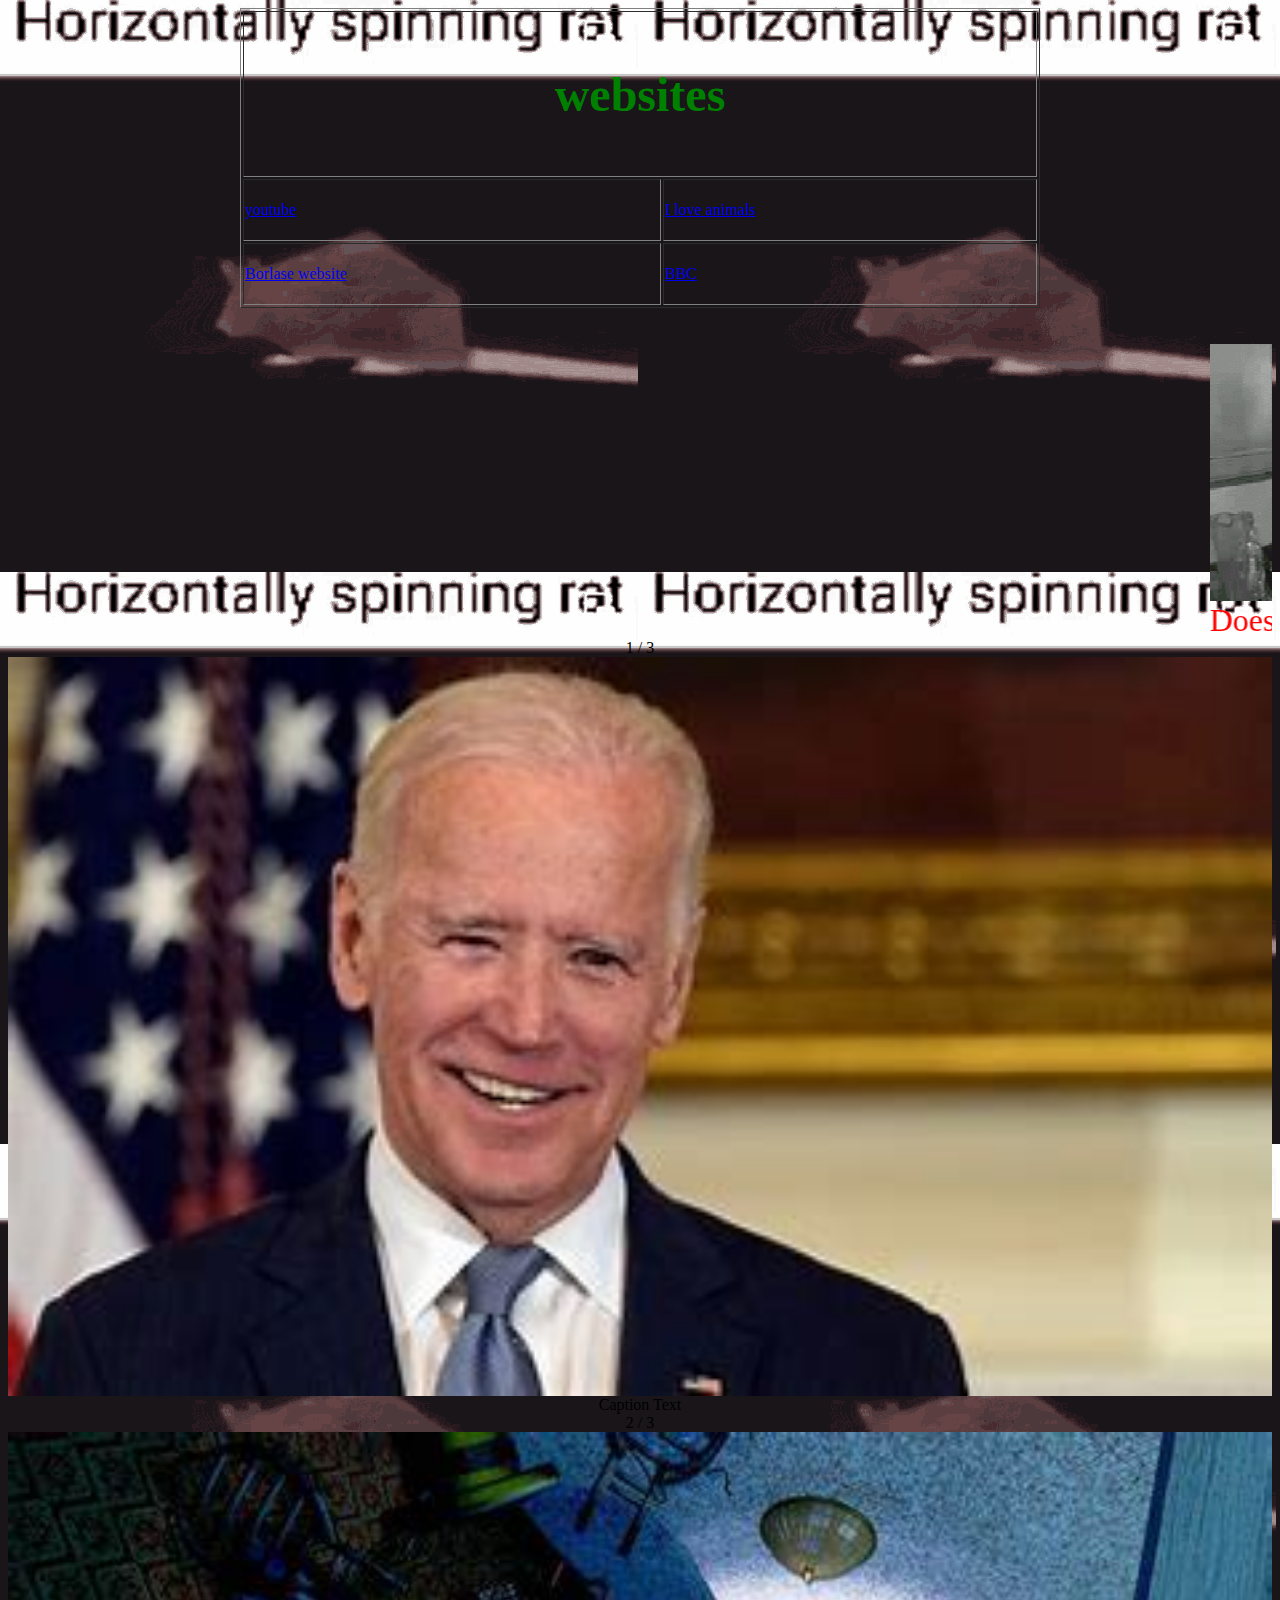
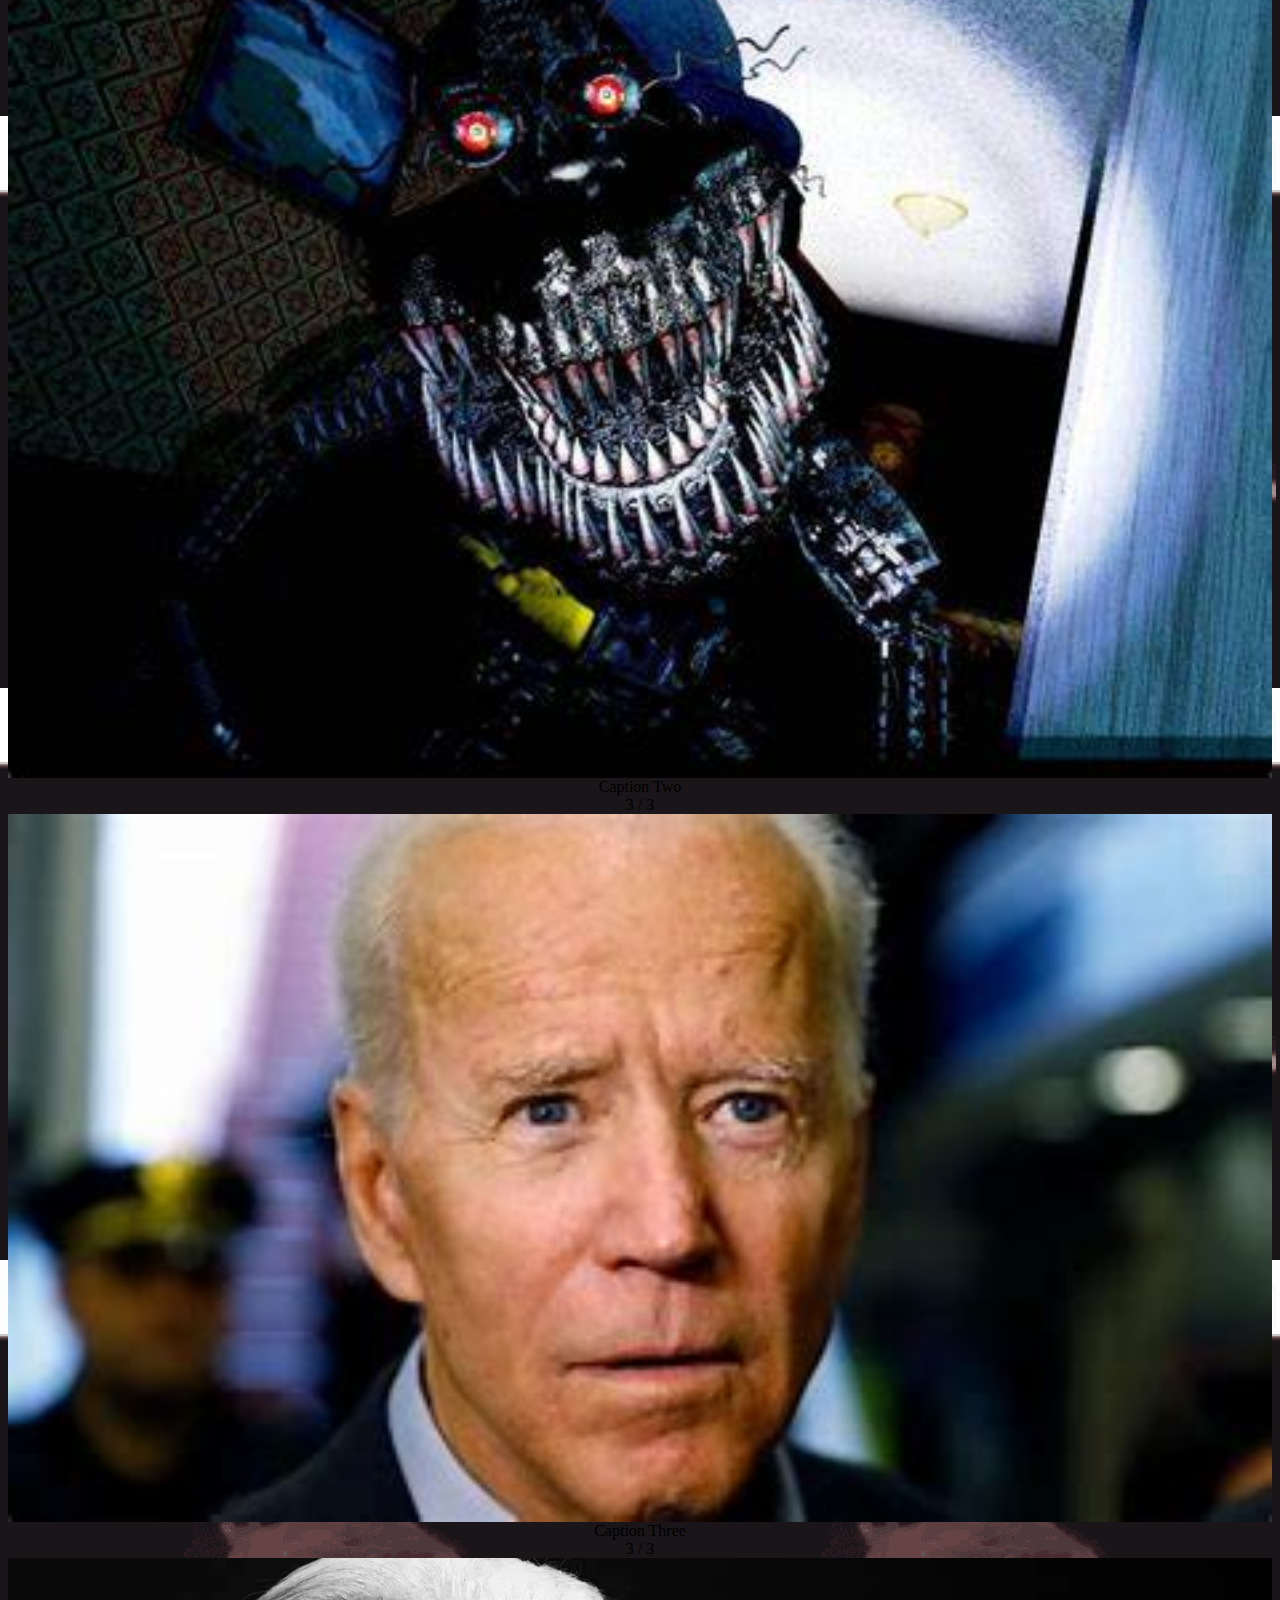
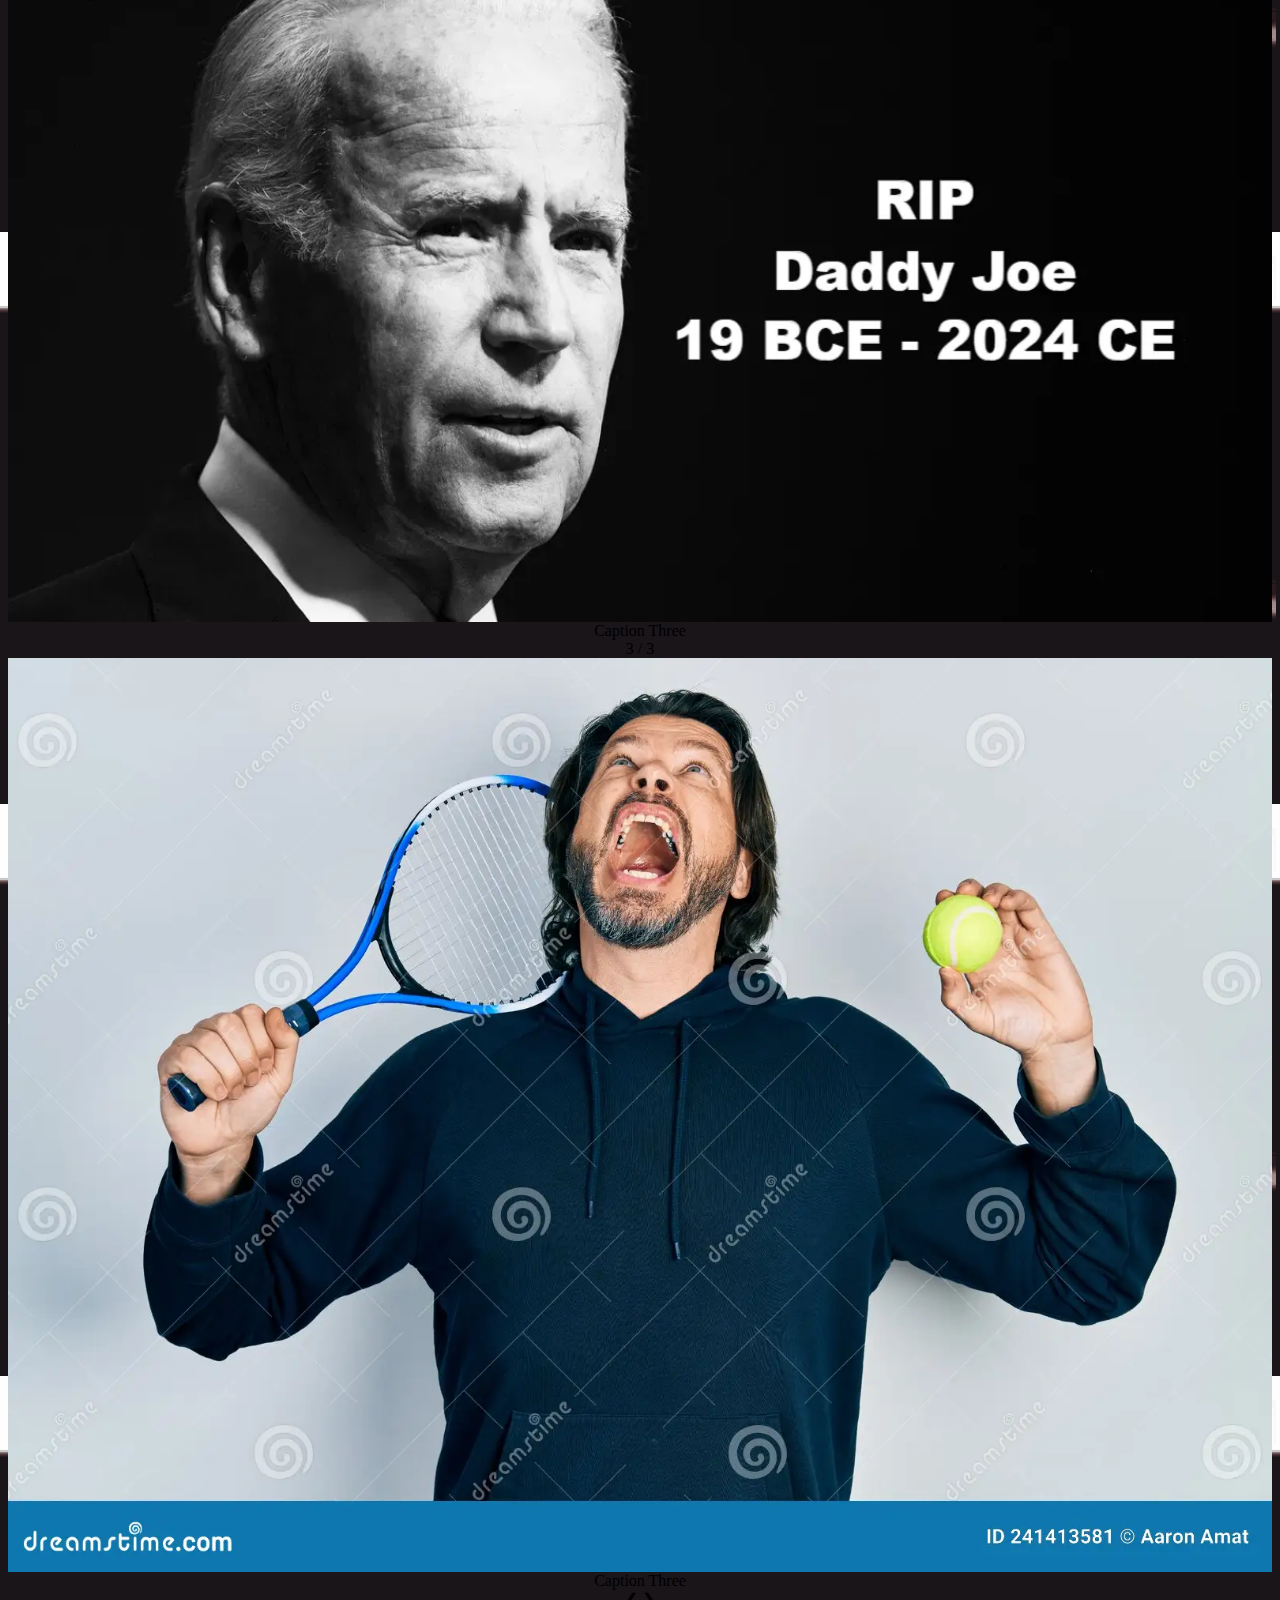
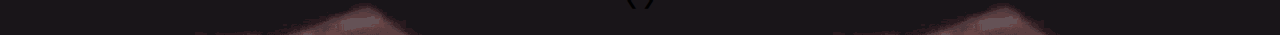
<file: index.html>
<html>
<body background=rat.gif width=100 height=100>
<center>
<table width=800 height=300 border=1>
<tr><td colspan=2 align=center> <font size=10><b><font color=green> websites</font></b></font></td></tr>
<tr><td><a href=https://www.youtube.com/watch?v=dQw4w9WgXcQ target=_blank> youtube<a></td><td><a href="/2019/AlleZ2019/ZachWebsite.html" target=_blank> I love animals</a></td></tr>
<tr><td><a href=https://www.swbgs.com/ target=_blank>  Borlase website<a></td><td><a href=https://www.bbc.com target=_blank> BBC  </a></td></tr>


</table>
<br><br>
<marquee><img src=infomercial.gif><br> <font color=red size=6> Does this ever happen to you?!?!</font>
</marquee>
<!-- Slideshow container -->
<div class="slideshow-container">

  <!-- Full-width images with number and caption text -->
  <div class="mySlides fade">
    <div class="numbertext">1 / 3</div>
    <img src="img1.jfif" style="width:100%">
    <div class="text">Caption Text</div>
  </div>

  <div class="mySlides fade">
    <div class="numbertext">2 / 3</div>
    <img src="img2.jfif" style="width:100%">
    <div class="text">Caption Two</div>
  </div>

  <div class="mySlides fade">
    <div class="numbertext">3 / 3</div>
    <img src="img3.jfif" style="width:100%">
    <div class="text">Caption Three</div>
  </div>
<div class="mySlides fade">
    <div class="numbertext">3 / 3</div>
    <img src="img5.webp" style="width:100%">
    <div class="text">Caption Three</div>
  </div>
<div class="mySlides fade">
    <div class="numbertext">3 / 3</div>
    <img src="img4.webp" style="width:100%">
    <div class="text">Caption Three</div>
  </div>
  <!-- Next and previous buttons -->
  <a class="prev" onclick="plusSlides(-1)">&#10094;</a>
  <a class="next" onclick="plusSlides(1)">&#10095;</a>
</div>
<br>
</file>
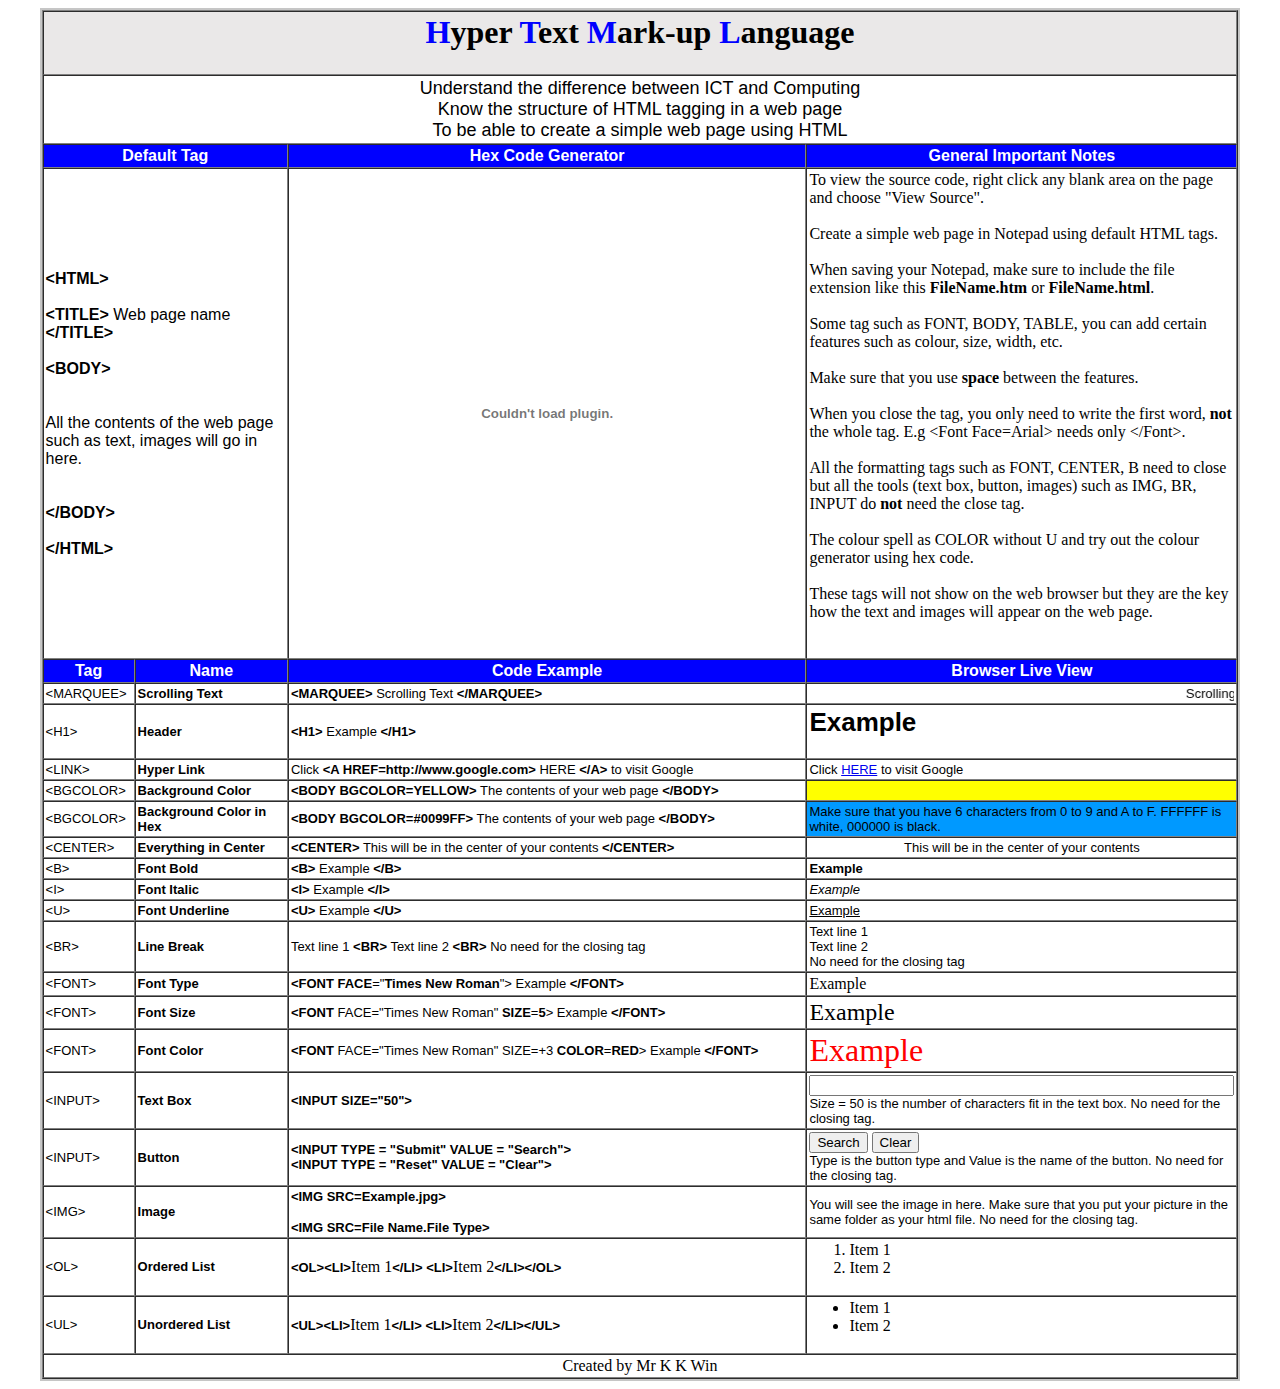
<file: htmlstuff.html>
<HTML><BODY>
<CENTER>
  <TABLE borderColor=#c6c6c6 cellSpacing=0 cellPadding=0 width="95%" align=center border=1>
  <TBODY>
  <TR>
    <TD><TABLE cellSpacing=0 cellPadding=2 width="100%" border=1>
        <TBODY>
        <TR><TD bgColor="#eae8e8" colSpan=4><H1 align=center><font color="#0000FF">H</font>yper  <font color="#0000FF">T</font>ext  <font color="#0000FF">M</font>ark-up  <font color="#0000FF">L</font>anguage</H1></TD></TR>
        <TR><TD colspan="4" align="center"><font face="Arial" size="+1">
        Understand the difference between ICT and Computing<br>
        Know the structure of HTML tagging in a web page<br>
        To be able to create a simple web page using HTML</font>
</TD></TR>
        <TR bgcolor="#0000FF">
          <TD colspan=2 align="center"><font face="Arial" color=white><b>Default Tag</b></font></TD>
          <TD align="center"><font face="Arial" color=white><b>Hex Code Generator</b></font></TD>
          <TD align="center"><font face="Arial" color=white><b>General Important Notes</b></font></TD>
        </TR>
        
	<TR><TD colspan=2 align="left"><font face="Arial" size=3>
    <b>&lt;HTML&gt;<br>
    <br>&lt;TITLE&gt;</b> Web page name <b>&lt;/TITLE&gt;<br>
    <br>&lt;BODY&gt;</b><br><br>
    <br>All the contents of the web page such as text, images will go in here.<br><br>
    <br><b>&lt;/BODY&gt;<br>
    <br>&lt;/HTML&gt;</b></font></TD>
    
    <TD align="center"><object classid="clsid:D27CDB6E-AE6D-11CF-96B8-444553540000" id="obj1" codebase="http://download.macromedia.com/pub/shockwave/cabs/flash/swflash.cab#version=6,0,40,0" border="0" width="480" height="480">
<param name="movie" value="http://www.2createawebsite.com/build/color.swf">
<param name="quality" value="High">
<embed src="http://www.2createawebsite.com/build/color.swf" pluginspage="http://www.macromedia.com/go/getflashplayer" type="application/x-shockwave-flash" name="obj1" width="485" height="485" quality="High"></object></TD>

    <TD align="left" valign="top">To view the source code, right click any blank area on the page and choose "View Source".<br>
    <br>Create a simple web page in Notepad using default HTML tags.<br>
    <br>When saving your Notepad, make sure to include the file extension like this <b>FileName.htm</b> or <b>FileName.html</b>.<br>
    <br>Some tag such as FONT, BODY, TABLE, you can add certain features such as colour, size, width, etc.<br>
    <br>Make sure that you use <b>space</b> between the features.<br>
    <br>When you close the tag, you only need to write the first word, <b>not</b> the whole tag. E.g &lt;Font Face=Arial&gt; needs only &lt;/Font&gt;.<br>
    <br>All the formatting tags such as FONT, CENTER, B need to close but all the tools (text box, button, images) such as IMG, BR, INPUT do <b>not</b> need the close tag.<br>
    <br>The colour spell as COLOR without U and try out the colour generator using hex code.<br>
    <br>These tags will not show on the web browser but they are the key how the text and images will appear on the web page.
    </TD>
    </TR>

        <TR bgcolor="#0000FF">
          <TD width="8%" align="center"><font face="Arial" color=white><b>Tag</b></font></TD>
          <TD width="17%" align="center"><font face="Arial" color=white><b>Name</b></font></TD>
          <TD width="45%" align="center"><font face="Arial" color=white><b>Code Example</b></font></TD>
          <TD width="30%" align="center"><font face="Arial" color=white><b>Browser Live View</b></font></TD>
        </TR>

        <TR>
          <TD><font face="Arial" size=2>&lt;MARQUEE&gt;</font></TD>
          <TD><font face="Arial" size=2><b>Scrolling Text</b></font></TD>
          <TD><font face="Arial" size=2><b>&lt;MARQUEE&gt;</b> Scrolling Text <b>&lt;/MARQUEE&gt;</b></font></TD>
          <TD><font face="Arial" size=2><marquee>Scrolling Text</marquee></font></TD>
        </TR>

        <TR>
          <TD><font face="Arial" size=2>&lt;H1&gt;</font></TD>
          <TD><font face="Arial" size=2><b>Header</b></font></TD>
          <TD><font face="Arial" size=2><b>&lt;H1&gt;</b> Example <b>&lt;/H1&gt;</b></font></TD>
          <TD><font face="Arial" size=2><H1>Example</H1></font></TD>
        </TR>

        <TR>
          <TD><font face="Arial" size=2>&lt;LINK&gt;</font></TD>
          <TD><font face="Arial" size=2><b>Hyper Link</b></font></TD>
          <TD><font face="Arial" size=2>Click <b>&lt;A HREF=http://www.google.com&gt;</b> HERE <b>&lt;/A&gt;</b> to visit Google</font></TD>
          <TD><font face="Arial" size=2>Click <A href="http://www.google.com/">HERE</A> to visit Google</font></TD>
        </TR>

        <TR>
          <TD><font face="Arial" size=2>&lt;BGCOLOR&gt;</font></TD>
          <TD><font face="Arial" size=2><b>Background Color</b></font></TD>
          <TD><font face="Arial" size=2><b>&lt;BODY BGCOLOR=YELLOW&gt;</b> The contents of your web page <b>&lt;/BODY&gt;</b></font></TD>
          <TD bgcolor="yellow"></TD>
        </TR>

        <TR>
          <TD><font face="Arial" size=2>&lt;BGCOLOR&gt;</font></TD>
          <TD><font face="Arial" size=2><b>Background Color in Hex</b></font></TD>
          <TD><font face="Arial" size=2><b>&lt;BODY BGCOLOR=#0099FF&gt;</b> The contents of your web page <b>&lt;/BODY&gt;</b></font></TD>
          <TD bgcolor="#0099FF"><font face="Arial" size=2>Make sure that you have 6 characters from 0 to 9 and A to F. FFFFFF is white, 000000 is black.</font></TD>
        </TR>

        <TR>
          <TD><font face="Arial" size=2>&lt;CENTER&gt;</font></TD>
          <TD><font face="Arial" size=2><b>Everything in Center</b></font></TD>
          <TD><font face="Arial" size=2><b>&lt;CENTER&gt;</b> This will be in the center of your contents <b>&lt;/CENTER&gt;</b></font></TD>
          <TD align=center><font face="Arial" size=2>This will be in the center of your contents</font></TD>
        </TR>

        <TR>
          <TD><font face="Arial" size=2>&lt;B&gt;</font></TD>
          <TD><font face="Arial" size=2><b>Font Bold</b></font></TD>
          <TD><font face="Arial" size=2><b>&lt;B&gt;</b> Example <b>&lt;/B&gt;</b></font></TD>
          <TD><font face="Arial" size=2><b>Example</b></font></TD>
        </TR>

        <TR>
          <TD><font face="Arial" size=2>&lt;I&gt;</font></TD>
          <TD><font face="Arial" size=2><b>Font Italic</b></font></TD>
          <TD><font face="Arial" size=2><b>&lt;I&gt;</b> Example <b>&lt;/I&gt;</b></font></TD>
          <TD><font face="Arial" size=2><i>Example</i></font></TD>
        </TR>

        <TR>
          <TD><font face="Arial" size=2>&lt;U&gt;</font></TD>
          <TD><font face="Arial" size=2><b>Font Underline</b></font></TD>
          <TD><font face="Arial" size=2><b>&lt;U&gt;</b> Example <b>&lt;/U&gt;</b></font></TD>
          <TD><font face="Arial" size=2><u>Example</u></font></TD>
        </TR>

        <TR>
          <TD><font face="Arial" size=2>&lt;BR&gt; </font></TD>
          <TD><font face="Arial" size=2><b>Line Break</b></font></TD>
          <TD><font face="Arial" size=2>Text line 1 <b>&lt;BR&gt;</b> Text line 2 <b>&lt;BR&gt;</b> No need for the closing tag</font></TD>
          <TD><font face="Arial" size=2>Text line 1<br>Text line 2<br>No need for the closing tag</font></TD>
        </TR>

        <TR>
          <TD><font face="Arial" size=2>&lt;FONT&gt;</font></TD>
          <TD><font face="Arial" size=2><b>Font Type</b></font></TD>
          <TD><font face="Arial" size=2><b>&lt;FONT</b> <b>FACE</b>="<b>Times New Roman</b>"&gt; Example <b>&lt;/FONT&gt;</b></font></TD>
          <TD><font face="Times New Roman">Example</font></TD>
		</TR>

        <TR>
          <TD><font face="Arial" size=2>&lt;FONT&gt;</font></TD>
          <TD><font face="Arial" size=2><b>Font Size</b></font></TD>
          <TD><font face="Arial" size=2><b>&lt;FONT</b> FACE="Times New Roman" <b>SIZE</b>=<b>5</b>&gt; Example <b>&lt;/FONT&gt;</b></font></TD>
          <TD><font face="Times New Roman" size=5>Example</font></TD>
        </TR>

        <TR>
          <TD><font face="Arial" size=2>&lt;FONT&gt;</font></TD>
          <TD><font face="Arial" size=2><b>Font Color</b></font></TD>
          <TD><font face="Arial" size=2><b>&lt;FONT</b> FACE="Times New Roman" SIZE=+3 <b>COLOR</b>=<b>RED</b>&gt; Example <b>&lt;/FONT&gt;</b></font></TD>
          <TD><font face="Times New Roman" color=#ff0000 size=+3>Example</font></TD>
        </TR>

        <TR>
          <TD><font face="Arial" size=2>&lt;INPUT&gt;</font></TD>
          <TD><font face="Arial" size=2><b>Text Box</b></font></TD>
          <TD><font face="Arial" size=2><b>&lt;INPUT SIZE="50"&gt;</b></font></TD>
          <TD><input size =50><br><font size="2" face="Arial">Size = 50 is the number of characters fit in the text box. No need for the closing tag.</font></TD>
        </TR>

        <TR>
          <TD><font face="Arial" size=2>&lt;INPUT&gt;</font></TD>
          <TD><font face="Arial" size=2><b>Button</b></font></TD>
          <TD><font face="Arial" size=2><b>&lt;INPUT TYPE = "Submit" VALUE = "Search"&gt; <br> &lt;INPUT TYPE = "Reset" VALUE = "Clear"&gt;</b></font></TD>
          <TD><input type="Submit" value="Search"> <input type="Reset" value="Clear"><br><font size="2" face="Arial">Type is the button type and Value is the name of the button. No need for the closing tag.</font></TD>
        </TR>

        <TR>
          <TD><font face="Arial" size=2>&lt;IMG&gt;</font></TD>
          <TD><font face="Arial" size=2><b>Image</b></font></TD>
          <TD><p><font face="Arial" size=2><b>&lt;IMG SRC=Example.jpg&gt;</b></font></p>
              <p><font size="2" face="Arial"><b>&lt;IMG SRC=File Name.File Type&gt;</b></font></p></TD>
          <TD><font size="2" face="Arial">You will see the image in here. Make sure that you put your picture in the same folder as your html file. No need for the closing tag.</font></TD>
		</TR>
        
        <TR>
          <TD><font face="Arial" size=2>&lt;OL&gt;</font></TD>
          <TD><font face="Arial" size=2><b>Ordered List</b></font></TD>
          <TD><p><font face="Arial" size=2><b>&lt;OL&gt;&lt;LI&gt;</b></font>Item 1<font face="Arial" size=2><b>&lt;/LI&gt; &lt;LI&gt;</b></font>Item 2<font face="Arial" size=2><b>&lt;/LI&gt;&lt;/OL&gt;</b></font></p></TD>
          <TD><ol><li>Item 1</li><li>Item 2</li></ol></TD>
		</TR>
        
        <TR>
          <TD><font face="Arial" size=2>&lt;UL&gt;</font></TD>
          <TD><font face="Arial" size=2><b>Unordered List</b></font></TD>
          <TD><p><font face="Arial" size=2><b>&lt;UL&gt;&lt;LI&gt;</b></font>Item 1<font face="Arial" size=2><b>&lt;/LI&gt; &lt;LI&gt;</b></font>Item 2<font face="Arial" size=2><b>&lt;/LI&gt;&lt;/UL&gt;</b></font></p></TD>
          <TD><ul><li>Item 1</li><li>Item 2</li></ul></TD>
		</TR>
<tr><td colspan=4 align=center>Created by Mr K K Win</td></tr>
</TBODY></TABLE>
</BODY></HTML>
</file>
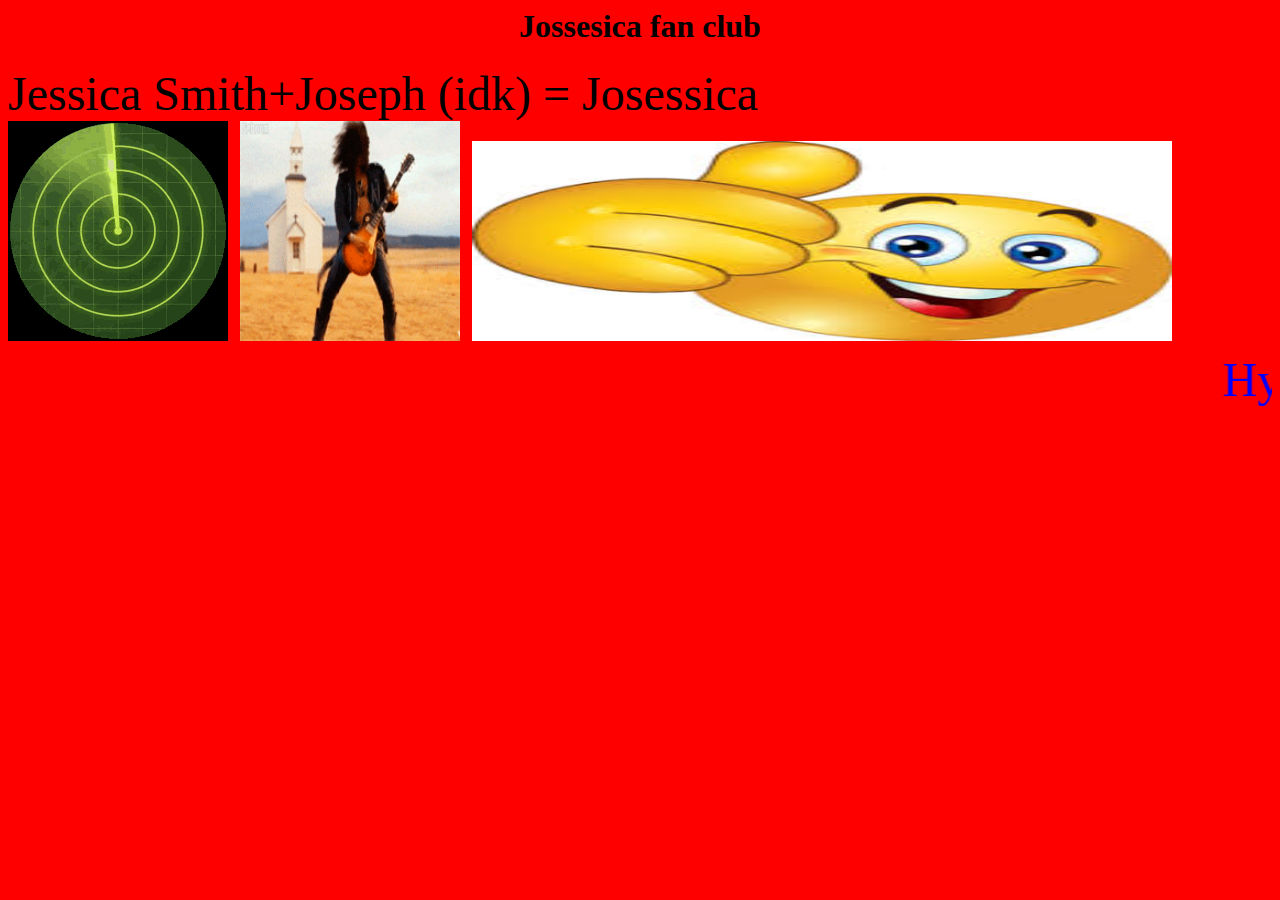
<file: josessicafanclub.html>
<html>
<body bgcolor=red>
<h1> 
<center>
Jossesica fan club
</h1>
<font size=10> Jessica Smith+Joseph (idk) = Josessica<br>
<img src=Jess.gif>
<img src=DontWorry.gif width= 220 height=220>
<img src=ItsFine.jpeg width=700 height=200>
<br>
<marquee> <font color=blue> Hydration for the Nation!!!!! </marquee>
</body>
</html>
</file>
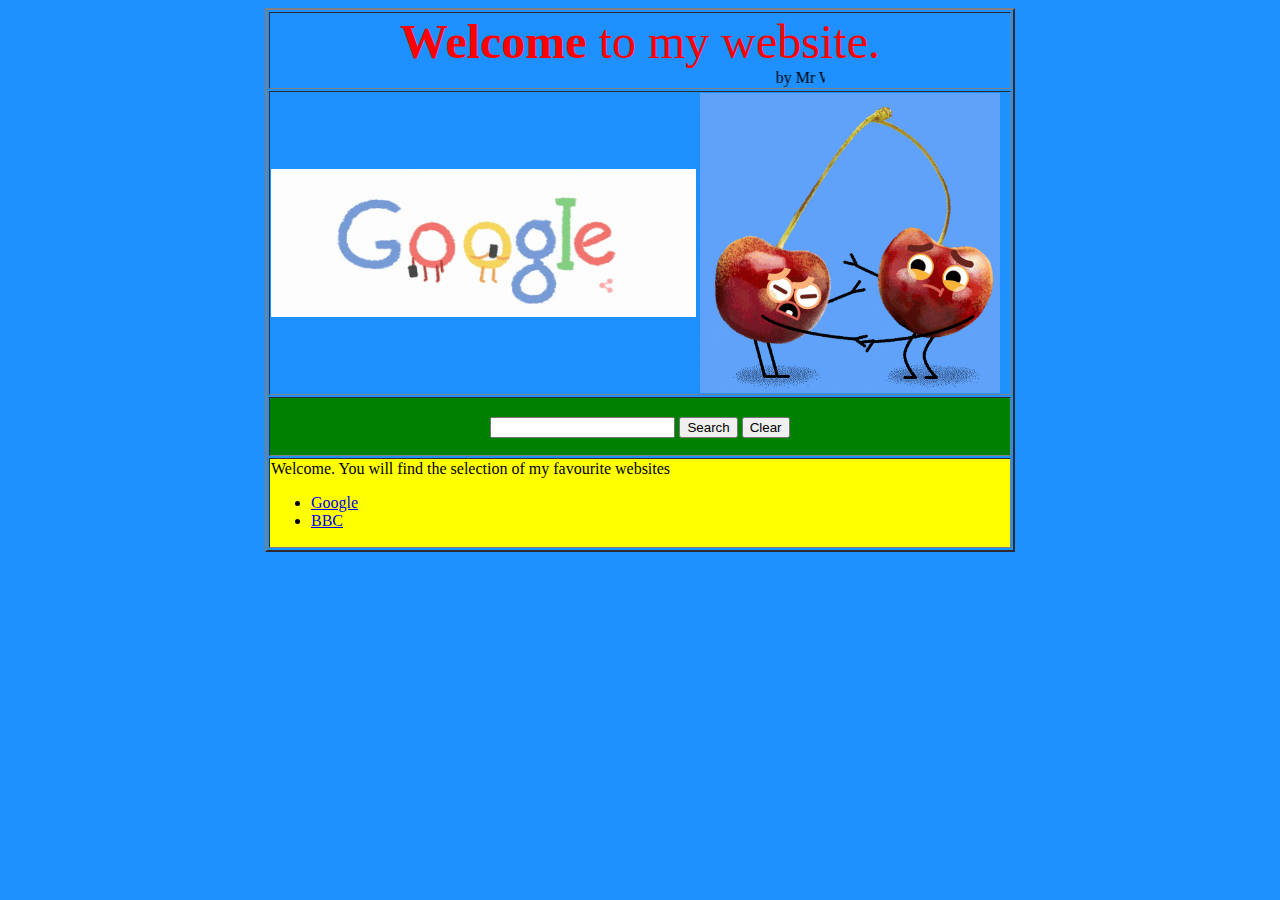
<file: mrwinsite.html>
<html>
<body bgcolor=#1E90FF>
<center>
<table border=2 width=750>
<tr align=center><td><font color=red size=12>
<center><b>Welcome</b> to my website.</font></center>
<marquee width=50%><font color=black>
by Mr Win
</marquee></font>
</td></tr>
<tr><td>
<a href=https://www.google.co.uk/><img src=googlegif.gif width=425 length=600 valign=middle><a>
<img src=cherry.gif width=300 length=200 valign=middle>

</td></tr>
<tr bgcolor=green><td>
<br><center><form action="/action_page.php">
  <label for="email"></label>
  <input>
  <input type="submit" value="Search">
  
  
  <input type="submit" value="Clear">
 
</form></center>
</td></tr>
<tr bgcolor=yellow><td>
Welcome. You will find the selection of my favourite websites

<ul><li><a href=https://www.google.co.uk/>Google</a>
<li><a href=https://www.bbc.com/>BBC</a>
</td></tr>
</center>
</body>
</html>
</file>
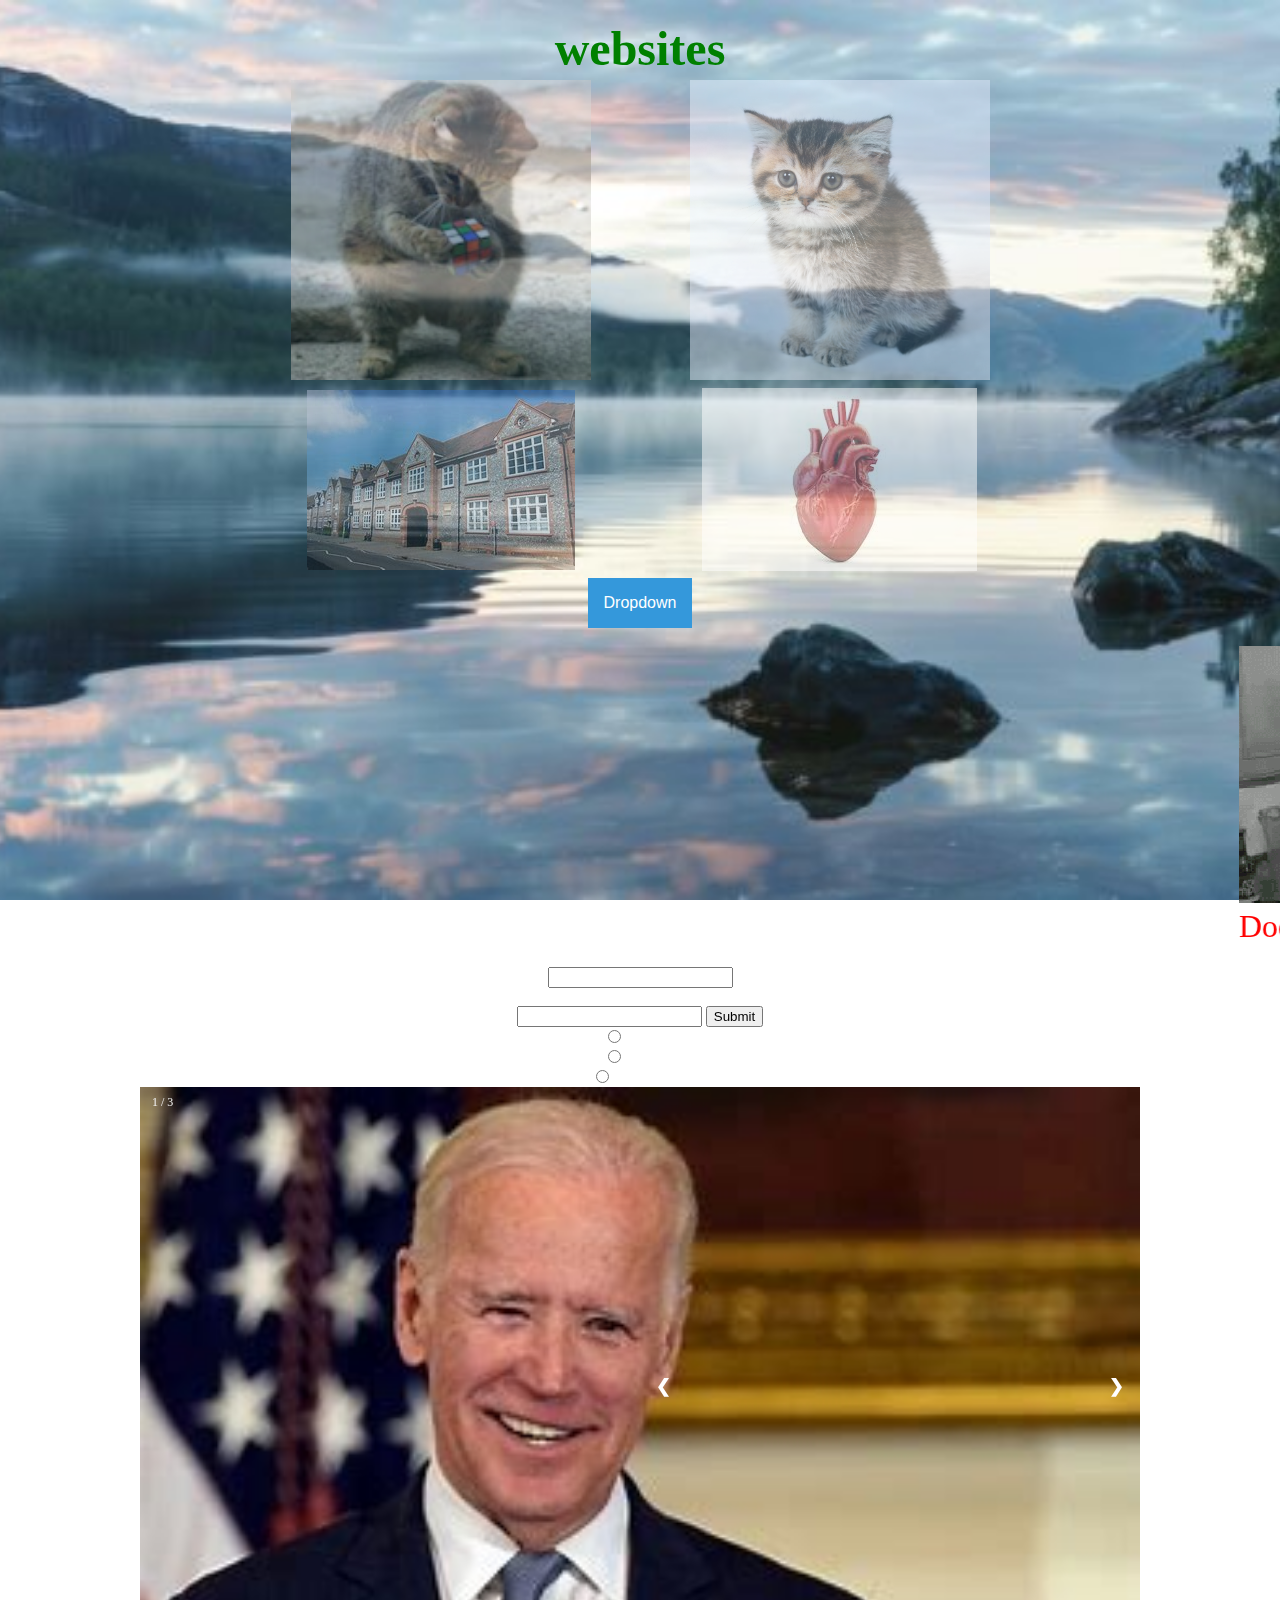
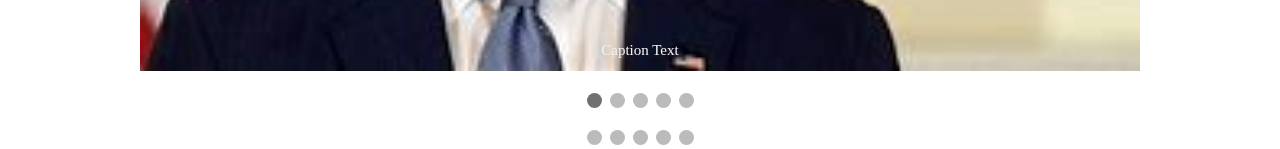
<file: table.html>
<!DOCTYPE html>
<html>
<link rel="stylesheet" href="css.css">
<meta name="viewport" content="width=device-width, initial-scale=1">
<style>
body, html {
  height: 100%;
  margin: 0;
}

.bg {
  /* The image used */
  background-image: url("water.jpg");
	position:fixed;
  /* Full height */
  height: 100%; 
	width:100%;

  /* Center and scale the image nicely */
  background-position: center center;
  background-repeat: no-repeat;
  background-size: cover;

	z-index:-10;
}
</style>
<body>
<div class="bg"></div>
<center>
<br>
<table width=800 height=300 border=0><font color=white>

<tr><td colspan=2 align=center> <font size=10><b><font color=green> websites</font></b></font></td></tr>
<tr><td class="table-div" align=center><a href=https://www.youtube.com/watch?v=dQw4w9WgXcQ target=_blank> <img src=mrwin.jpg width=300 height=300><a></td><td class="table-div" align=center><a href="https://datguy888.github.io/zachwebsite/ZachWebsite.html" target=_blank><img src=kitten.jfif width=300 height=300></a></td></tr>
<tr><td class="table-div" align=center><a href=https://www.swbgs.com/ target=_blank> <img src=borlase.jfif><a></td><td class="table-div" align=center><a href=https://datguy888.github.io/zachwebsite/josessicafanclub.html target=_blank> <img src=heart.jpeg>  </a></td></tr>
</font>
</table>
<div class="dropdown">
  <button onclick="myFunction()" class="dropbtn">Dropdown</button>
  <div id="myDropdown" class="dropdown-content">
    <a href="https://www.verstappen.com/" target=_blank>best f1 driver</a>
    <a href="https://www.flowee.cz/floweecity/smart-cities/6554-mame-nejhorsi-pudu-v-eu-pomoct-muze-mestske-kompostovani-rika-tomas-hodek" target=_blank>hodek</a>
    <a href="https://www.gov.uk/rubbish-collection-day" target=_blank>Matthew's wrestling skills</a>
  </div>
</div>
<style>
/* Dropdown Button */
.dropbtn {
  background-color: #3498DB;
  color: white;
  padding: 16px;
  font-size: 16px;
  border: none;
  cursor: pointer;
}

/* Dropdown button on hover & focus */
.dropbtn:hover, .dropbtn:focus {
  background-color: #2980B9;
}

/* The container <div> - needed to position the dropdown content */
.dropdown {
  position: relative;
  display: inline-block;
}

/* Dropdown Content (Hidden by Default) */
.dropdown-content {
  display: none;
  position: absolute;
  background-color: #f1f1f1;
  min-width: 160px;
  box-shadow: 0px 8px 16px 0px rgba(0,0,0,0.2);
  z-index: 1;
}

/* Links inside the dropdown */
.dropdown-content a {
  color: black;
  padding: 12px 16px;
  text-decoration: none;
  display: block;
}

/* Change color of dropdown links on hover */
.dropdown-content a:hover {background-color: green;}

/* Show the dropdown menu (use JS to add this class to the .dropdown-content container when the user clicks on the dropdown button) */
.show {display:block;}
</style>
<script>
/* When the user clicks on the button,
toggle between hiding and showing the dropdown content */
function myFunction() {
  document.getElementById("myDropdown").classList.toggle("show");
}

// Close the dropdown menu if the user clicks outside of it
window.onclick = function(event) {
  if (!event.target.matches('.dropbtn')) {
    var dropdowns = document.getElementsByClassName("dropdown-content");
    var i;
    for (i = 0; i < dropdowns.length; i++) {
      var openDropdown = dropdowns[i];
      if (openDropdown.classList.contains('show')) {
        openDropdown.classList.remove('show');
      }
    }
  }
}
</script>
<br><br>
<marquee><img src=infomercial.gif><br> <font color=red size=6> Does this ever happen to you?!?!</font>
</marquee>
<form class="pw-form">
  <label for="user">please give me your email for your bank:</label><br>
  <input type="text" id="email" name="email"><br>
  <label for="password">password for ur bank pls:</label><br>
  <input type="text" id="password" name="password">
  <input type="submit" value="Submit"><br>
<input type="radio" id="html" name="fav_language" value="HTML">
  <label for="html">HTML</label><br>
  <input type="radio" id="python" name="fav_language" value="python">
  <label for="python">python</label><br>
  <input type="radio" id="javascript" name="fav_language" value="JavaScript">
  <label for="javascript">JavaScript</label>

</form>


<!-- Slideshow container -->
<div class="slideshow-container">

  <!-- Full-width images with number and caption text -->
  <div class="mySlides fade">
    <div class="numbertext">1 / 3</div>
    <img src="img1.jfif" style="width: 100%">
    <div class="text">Caption Text</div>
  </div>

  <div class="mySlides fade">
    <div class="numbertext">2 / 3</div>
    <img src="img2.jfif" style="width: 100%">
    <div class="text">Caption Two</div>
  </div>

  <div class="mySlides fade">
    <div class="numbertext">3 / 3</div>
    <img src="img3.jfif" style="width: 100%">
    <div class="text">Caption Three</div>
  </div>
<div class="mySlides fade">
    <div class="numbertext">3 / 3</div>
    <img src="img5.webp" style="width: 100%">
    <div class="text">Caption Three</div>
  </div>
<div class="mySlides fade">
    <div class="numbertext">3 / 3</div>
    <img src="img4.webp" style="width: 100%">
    <div class="text">Caption Three</div>
  </div>
  <!-- Next and previous buttons -->
  <a class="prev" onclick="plusSlides(-1)">&#10094;</a>
  <a class="next" onclick="plusSlides(1)">&#10095;</a>
</div>
<br>

<!-- The dots/circles -->
<div style="text-align:center">
  <span class="dot" onclick="currentSlide(1)"></span>
  <span class="dot" onclick="currentSlide(2)"></span>
  <span class="dot" onclick="currentSlide(3)"></span>
<span class="dot" onclick="currentSlide(4)"></span>
<span class="dot" onclick="currentSlide(5)"></span>
</div>
<style>
* {box-sizing:border-box}

/* Slideshow container */
.slideshow-container {
  max-width: 1000px;
  position: relative;
  margin: auto;
}

/* Hide the images by default */
.mySlides {
  display: none;
}

/* Next & previous buttons */
.prev, .next {
  cursor: pointer;
  position: absolute;
  top: 50%;
  width: auto;
  margin-top: -22px;
  padding: 16px;
  color: white;
  font-weight: bold;
  font-size: 18px;
  transition: 0.6s ease;
  border-radius: 0 3px 3px 0;
  user-select: none;
}

/* Position the "next button" to the right */
.next {
  right: 0;
  border-radius: 3px 0 0 3px;
}

/* On hover, add a black background color with a little bit see-through */
.prev:hover, .next:hover {
  background-color: rgba(0,0,0,0.8);
}

/* Caption text */
.text {
  color: #f2f2f2;
  font-size: 15px;
  padding: 8px 12px;
  position: absolute;
  bottom: 8px;
  width: 100%;
  text-align: center;
}

/* Number text (1/3 etc) */
.numbertext {
  color: #f2f2f2;
  font-size: 12px;
  padding: 8px 12px;
  position: absolute;
  top: 0;
}

/* The dots/bullets/indicators */
.dot {
  cursor: pointer;
  height: 15px;
  width: 15px;
  margin: 0 2px;
  background-color: #bbb;
  border-radius: 50%;
  display: inline-block;
  transition: background-color 0.6s ease;
}

.active, .dot:hover {
  background-color: #717171;
}

/* Fading animation */
.fade {
  animation-name: fade;
  animation-duration: 1.5s;
}

@keyframes fade {
  from {opacity: .4}
  to {opacity: 1}
}
</style>
<script>
let slideIndex = 1;
showSlides(slideIndex);

// Next/previous controls
function plusSlides(n) {
  showSlides(slideIndex += n);
}

// Thumbnail image controls
function currentSlide(n) {
  showSlides(slideIndex = n);
}

function showSlides(n) {
  let i;
  let slides = document.getElementsByClassName("mySlides");
  let dots = document.getElementsByClassName("dot");
  if (n > slides.length) {slideIndex = 1}
  if (n < 1) {slideIndex = slides.length}
  for (i = 0; i < slides.length; i++) {
    slides[i].style.display = "none";
  }
  for (i = 0; i < dots.length; i++) {
    dots[i].className = dots[i].className.replace(" active", "");
  }
  slides[slideIndex-1].style.display = "block";
  dots[slideIndex-1].className += " active";
}
</script>
</center>
</body>
</html>
</div>
<br>

<!-- The dots/circles -->
<div style="text-align:center">
  <span class="dot" onclick="currentSlide(1)"></span>
  <span class="dot" onclick="currentSlide(2)"></span>
  <span class="dot" onclick="currentSlide(3)"></span>
<span class="dot" onclick="currentSlide(4)"></span>
<span class="dot" onclick="currentSlide(5)"></span>
</div>
<style>
* {box-sizing:border-box}

/* Slideshow container */
.slideshow-container {
  max-width: 1000px;
  position: relative;
  margin: auto;
}

/* Hide the images by default */
.mySlides {
  display: none;
}

/* Next & previous buttons */
.prev, .next {
  cursor: pointer;
  position: absolute;
  top: 50%;
  width: auto;
  margin-top: -22px;
  padding: 16px;
  color: white;
  font-weight: bold;
  font-size: 18px;
  transition: 0.6s ease;
  border-radius: 0 3px 3px 0;
  user-select: none;
}

/* Position the "next button" to the right */
.next {
  right: 0;
  border-radius: 3px 0 0 3px;
}

/* On hover, add a black background color with a little bit see-through */
.prev:hover, .next:hover {
  background-color: rgba(0,0,0,0.8);
}

/* Caption text */
.text {
  color: #f2f2f2;
  font-size: 15px;
  padding: 8px 12px;
  position: absolute;
  bottom: 8px;
  width: 100%;
  text-align: center;
}

/* Number text (1/3 etc) */
.numbertext {
  color: #f2f2f2;
  font-size: 12px;
  padding: 8px 12px;
  position: absolute;
  top: 0;
}

/* The dots/bullets/indicators */
.dot {
  cursor: pointer;
  height: 15px;
  width: 15px;
  margin: 0 2px;
  background-color: #bbb;
  border-radius: 50%;
  display: inline-block;
  transition: background-color 0.6s ease;
}

.active, .dot:hover {
  background-color: #717171;
}

/* Fading animation */
.fade {
  animation-name: fade;
  animation-duration: 1.5s;
}

@keyframes fade {
  from {opacity: .4}
  to {opacity: 1}
}
</style>
<script>
let slideIndex = 1;
showSlides(slideIndex);

// Next/previous controls
function plusSlides(n) {
  showSlides(slideIndex += n);
}

// Thumbnail image controls
function currentSlide(n) {
  showSlides(slideIndex = n);
}

function showSlides(n) {
  let i;
  let slides = document.getElementsByClassName("mySlides");
  let dots = document.getElementsByClassName("dot");
  if (n > slides.length) {slideIndex = 1}
  if (n < 1) {slideIndex = slides.length}
  for (i = 0; i < slides.length; i++) {
    slides[i].style.display = "none";
  }
  for (i = 0; i < dots.length; i++) {
    dots[i].className = dots[i].className.replace(" active", "");
  }
  slides[slideIndex-1].style.display = "block";
  dots[slideIndex-1].className += " active";
}
</script>

</center>
</body>
</html>
</file>
<file: css.css>
body{
font-color:red
}
a{
color:tomato
}

.table-div {opacity: 0.5}

.table-div:hover{opacity:1}

.pw-form {
color: white;
font-weight: bold;
}
</file>
